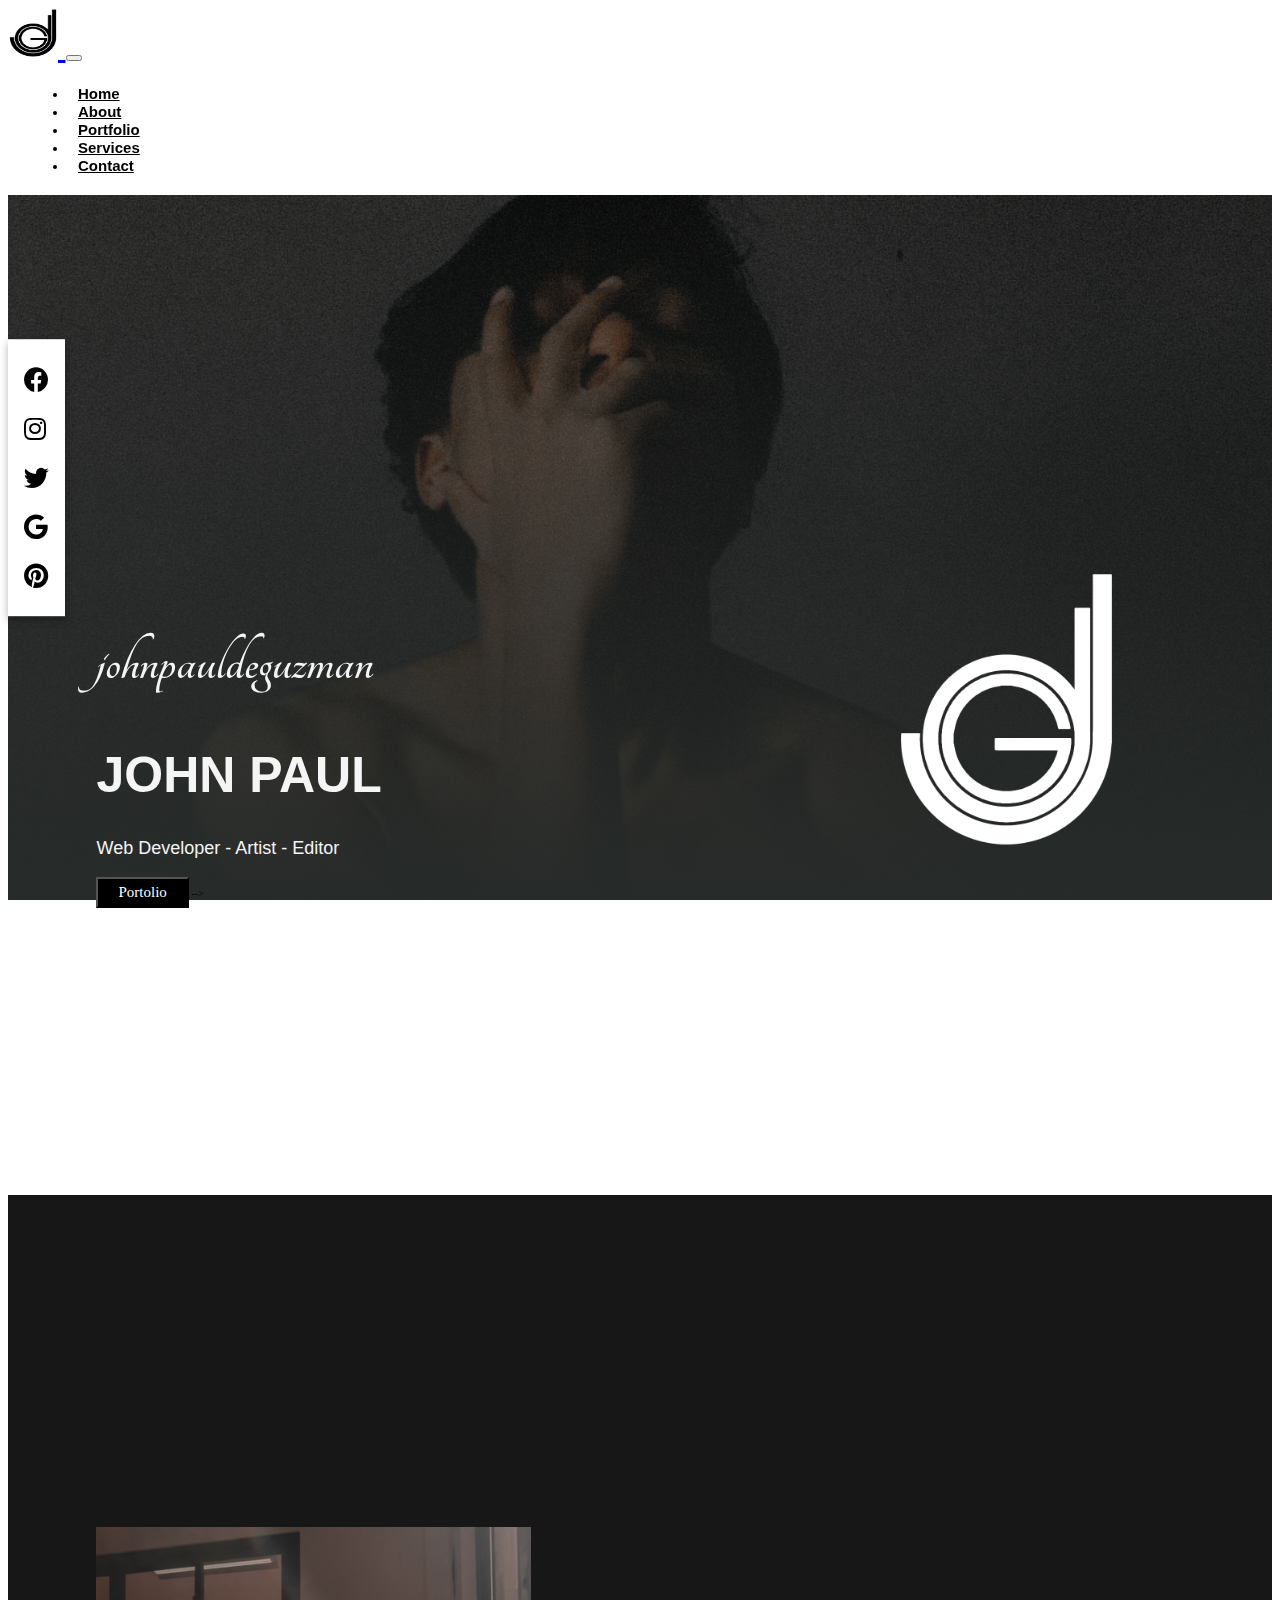
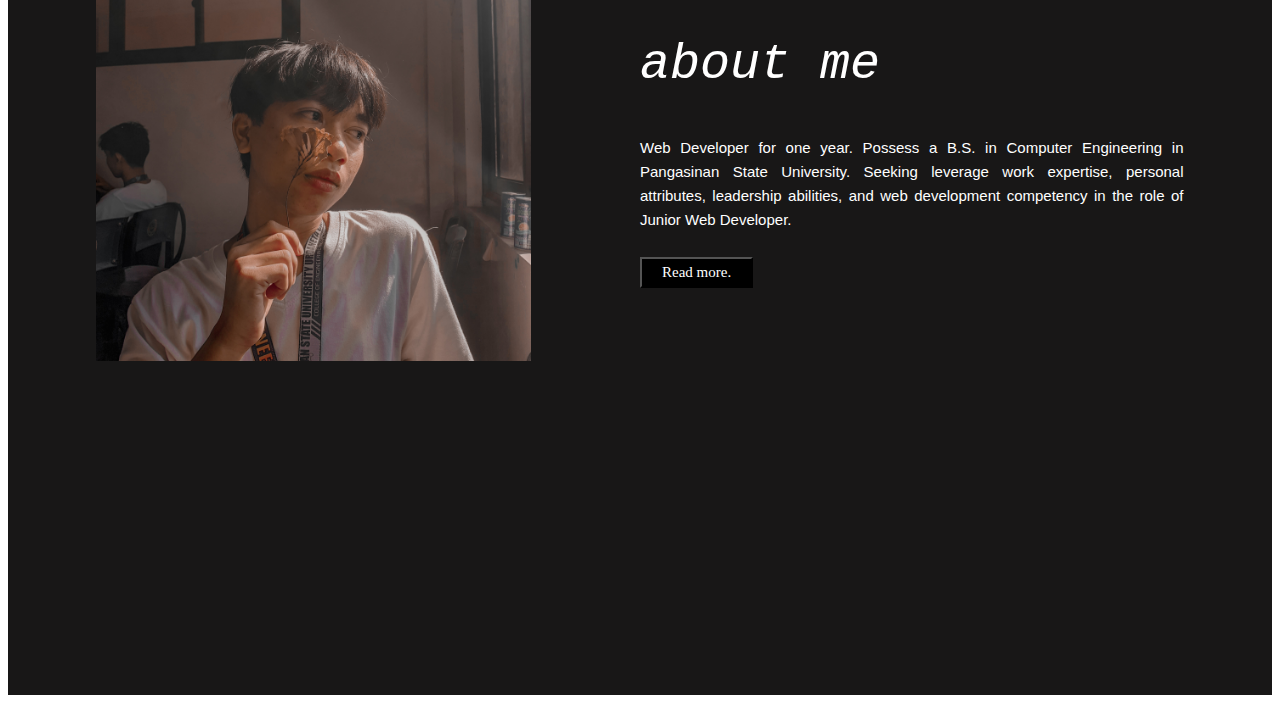
<file: index.html>
<!DOCTYPE html>
<html lang="en">
<head>
    <meta charset="UTF-8">
    <meta name="viewport" content="width=device-width, initial-scale=1.0">
    <title>JP | Website</title>

    <!-- font awesome cdn link  -->
    <link rel="stylesheet" href="https://cdnjs.cloudflare.com/ajax/libs/font-awesome/5.15.2/css/all.min.css">
    <!-- Bootstrap CSS -->
    <link href="https://cdn.jsdelivr.net/npm/bootstrap@5.1.3/dist/css/bootstrap.min.css" rel="stylesheet" integrity="sha384-1BmE4kWBq78iYhFldvKuhfTAU6auU8tT94WrHftjDbrCEXSU1oBoqyl2QvZ6jIW3" crossorigin="anonymous">
    <link href="https://fonts.googleapis.com/css2?family=Comforter+Brush&family=Tangerine:wght@700&display=swap" rel="stylesheet">
    <!-- custom css file link  -->
    <link rel="stylesheet" href="css/style.css">

</head>
 <body>
    <!-- NAVBAR -->
    <nav class="navbar navbar-expand-lg navbar-light transparent" id="navbar">
      <div class="container">
        <a class="navbar-brand" href="#">
          <img src="images/blacklogo.png" alt="" width="50" height="50">
        </a>
        <button class="navbar-toggler" type="button" data-bs-toggle="collapse" data-bs-target="#navbarSupportedContent" aria-controls="navbarSupportedContent" aria-expanded="false" aria-label="Toggle navigation">
          <span class="navbar-toggler-icon"></span>
        </button>
        <div class="collapse navbar-collapse" id="navbarSupportedContent">
          <ul class="navbar-nav ms-auto">
            <li class="nav-item">
              <a class="nav-link" href="index.html">Home</a>
            </li>
            <li class="nav-item">
              <a class="nav-link" href="about.html">About</a>
            </li>
            <li class="nav-item">
              <a class="nav-link" href="portfolio.html">Portfolio</a>
            </li>
            <li class="nav-item">
              <a class="nav-link" href="service.html">Services</a>
            </li>
            <li class="nav-item">
              <a class="nav-link" href="contact.html">Contact</a>
            </li>
        </div>
      </div>
    </nav>


<!-- home section starts   -->
<section class="home">
    <div class="content">
        <h2>johnpauldeguzman</h2>
        <h1>JOHN PAUL</h1>
        <p>Web Developer - Artist - Editor</p>
        <a href="portfolio.html"><button class="btn"><span></span>Portolio</button></a> -->
    </div>
    <div class="image">
        <img src="images/whitelogo.png" alt="">
    </div>
</section>
<!-- home section ends -->


<div class="footer">
  <div class="share-btn-container">
    <a href="https://www.facebook.com/jpdg.1485/" target="_blank">
      <i class="fab fa-facebook"></i>
    </a>

    <a href="https://www.instagram.com/hrjuny_" target="_blank">
      <i class="fab fa-instagram"></i>
    </a>

    <a href="https://www.twitter.com/fxjdx2" target="_blank">
      <i class="fab fa-twitter"></i>
    </a>

    <a href="https://myaccount.google.com/?utm_source=OGB&tab=mk&utm_medium=app" target="_blank">
      <i class="fab fa-google"></i>
    </a>

    <a href="https://www.pinterest.com/hrjunyy_" target="_blank">
      <i class="fab fa-pinterest"></i>
    </a>

  </div>
</div>




<section class="about">

  <div class="image">
      <img src="images/img3.jpeg" alt="">
  </div>

  <div class="content">
      <h1>about me</h1>
      <p>Web Developer for one year. Possess a B.S. in Computer Engineering
        in Pangasinan State University. Seeking leverage work expertise, personal attributes, leadership abilities,
        and web development competency in the role of Junior Web Developer.
      </p>
      <!--<p>Visual Arts Graphic Design Artist - Art Direction - Photo and Video Editor - CAD Skills</p>-->
      <a href="about.html"><button class="btn"><span></span>Read more.</button></a>


  </div>
</section>






<!-- Option 1: Bootstrap Bundle with Popper -->
<script src="https://cdn.jsdelivr.net/npm/bootstrap@5.1.3/dist/js/bootstrap.bundle.min.js" 
integrity="sha384-ka7Sk0Gln4gmtz2MlQnikT1wXgYsOg+OMhuP+IlRH9sENBO0LRn5q+8nbTov4+1p" crossorigin="anonymous"></script>
<!-- NAVBAR COLOR -->
<script>
    window.onscroll = function() {scrollFunction()};

    function scrollFunction(){
        if(document.body.scrollTop > 20|| document.documentElement.scrollTop > 20){
            document.getElementById("navbar").style.backgroundColor = "white";
        }else{
            document.getElementById("navbar").style.backgroundColor = "transparent";
        }
    }
</script>


<!-- jquery cdn link  -->
<script src="https://cdnjs.cloudflare.com/ajax/libs/jquery/3.6.0/jquery.min.js"></script>

<!-- custom js file link  -->
<script src="js/script.js"></script>


</body>
</html>
</file>
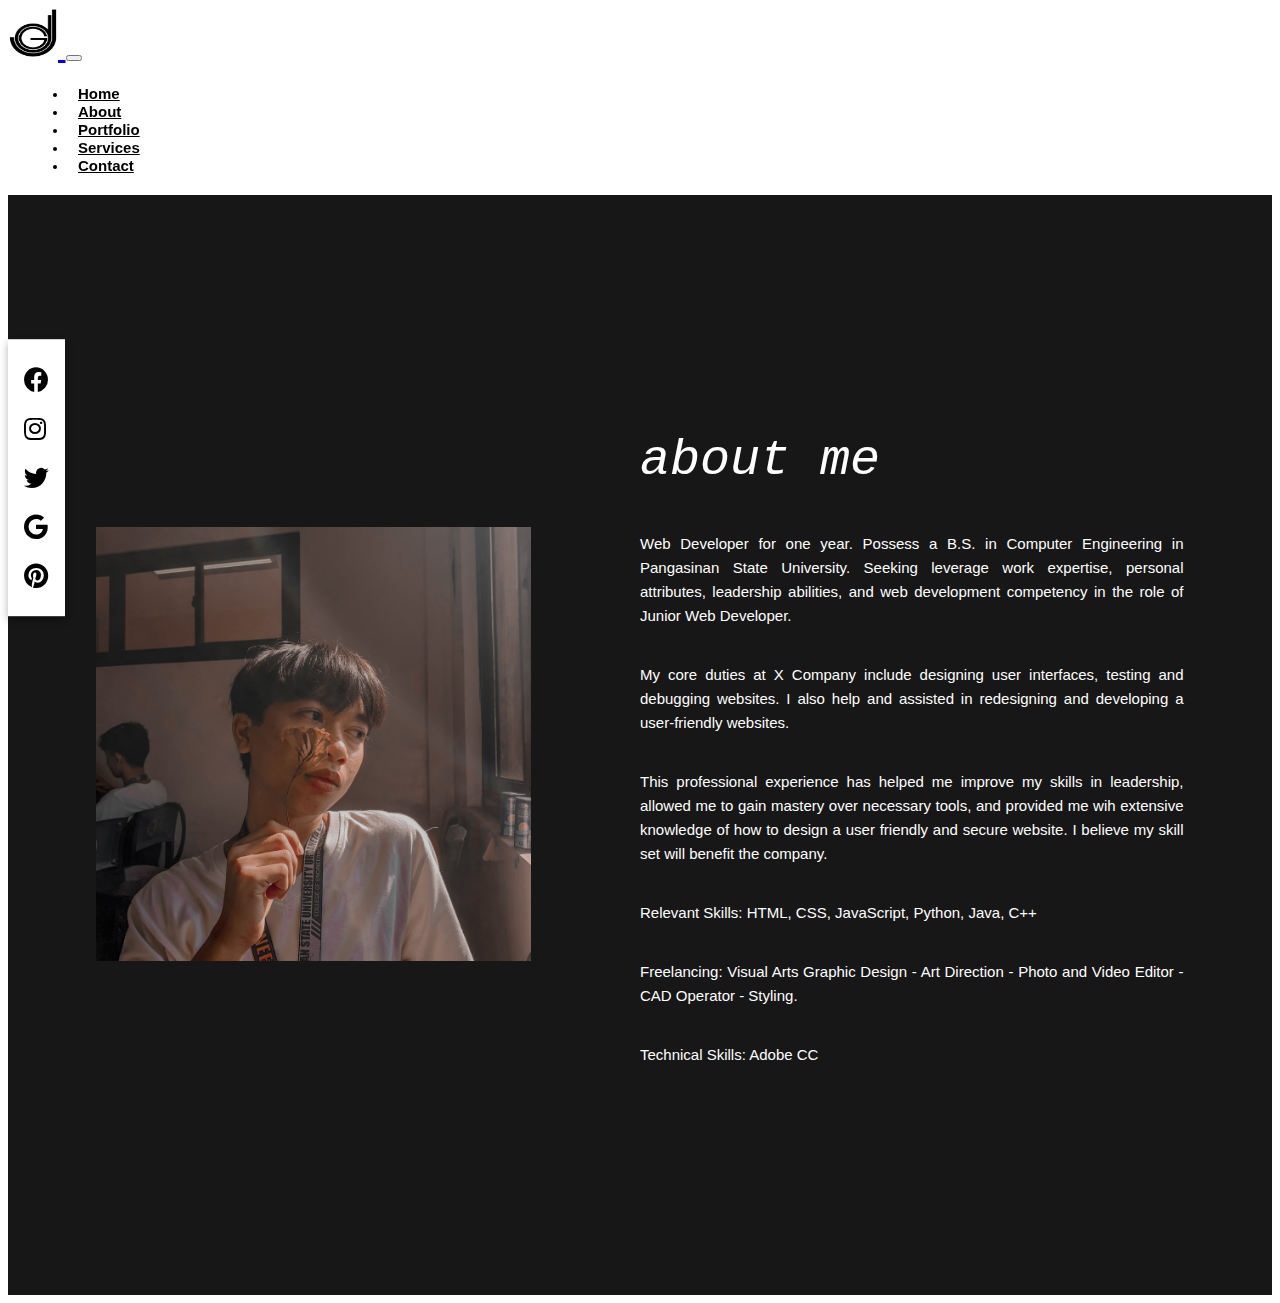
<file: about.html>
<!DOCTYPE html>
<html lang="en">
<head>
    <meta charset="UTF-8">
    <meta name="viewport" content="width=device-width, initial-scale=1.0">
    <title>JP | Website</title>
    <link rel="stylesheet" href="https://cdnjs.cloudflare.com/ajax/libs/font-awesome/5.15.2/css/all.min.css">
    <link href="https://cdn.jsdelivr.net/npm/bootstrap@5.1.3/dist/css/bootstrap.min.css" rel="stylesheet" integrity="sha384-1BmE4kWBq78iYhFldvKuhfTAU6auU8tT94WrHftjDbrCEXSU1oBoqyl2QvZ6jIW3" crossorigin="anonymous">
    <link href="https://fonts.googleapis.com/css2?family=Comforter+Brush&family=Tangerine:wght@700&display=swap" rel="stylesheet">
    <link rel="stylesheet" href="css/style.css">

</head>
<body>
      <!-- NAVBAR -->
      <nav class="navbar navbar-expand-lg navbar-light bg-light" id="navbar">
        <div class="container">
          <a class="navbar-brand" href="#">
            <img src="images/blacklogo.png" alt="" width="50" height="50">
          </a>
          <button class="navbar-toggler" type="button" data-bs-toggle="collapse" data-bs-target="#navbarSupportedContent" aria-controls="navbarSupportedContent" aria-expanded="false" aria-label="Toggle navigation">
            <span class="navbar-toggler-icon"></span>
          </button>
          <div class="collapse navbar-collapse" id="navbarSupportedContent">
            <ul class="navbar-nav ms-auto">
              <li class="nav-item">
                <a class="nav-link" href="index.html">Home</a>
              </li>
              <li class="nav-item">
                <a class="nav-link" href="about.html">About</a>
              </li>
              <li class="nav-item">
                <a class="nav-link" href="portfolio.html">Portfolio</a>
              </li>
              <li class="nav-item">
                <a class="nav-link" href="service.html">Services</a>
              </li>
              <li class="nav-item">
                <a class="nav-link" href="contact.html">Contact</a>
              </li>
          </div>
        </div>
      </nav>


<!-- about section start  -->

<section class="about">

    <div class="image">
        <img src="images/img3.jpeg" alt="">
    </div>

    <div class="content">
        <h1>about me</h1>
        <p>Web Developer for one year. Possess a B.S. in Computer Engineering
          in Pangasinan State University. Seeking leverage work expertise, personal attributes, leadership abilities,
          and web development competency in the role of Junior Web Developer.</p>

          <p>My core duties at X Company include designing user interfaces, testing and debugging websites.
          I also help and assisted in redesigning and developing a user-friendly websites.</p>

          <p>This professional experience has helped me improve my skills in leadership,
          allowed me to gain mastery over necessary tools, and provided me wih extensive knowledge of how to
          design a user friendly and secure website. I believe  my skill set will benefit the company.
        </p>
        <p>Relevant Skills: HTML, CSS, JavaScript, Python, Java, C++</p>

        <p>Freelancing: Visual Arts Graphic Design - Art Direction - Photo and Video Editor - CAD Operator - Styling.</p>
        <p>Technical Skills: Adobe CC</p>

    </div>
</section>



<div class="footer">
  <div class="share-btn-container">
    <a href="https://www.facebook.com/jpdg.1485/" target="_blank">
      <i class="fab fa-facebook"></i>
    </a>

    <a href="https://www.instagram.com/hrjuny_" target="_blank">
      <i class="fab fa-instagram"></i>
    </a>

    <a href="https://www.twitter.com/fxjdx2" target="_blank">
      <i class="fab fa-twitter"></i>
    </a>

    <a href="https://myaccount.google.com/?utm_source=OGB&tab=mk&utm_medium=app" target="_blank">
      <i class="fab fa-google"></i>
    </a>

    <a href="https://www.pinterest.com/hrjunyy_" target="_blank">
      <i class="fab fa-pinterest"></i>
    </a>

  </div>
</div>

<!-- NAVBAR COLOR -->
<script>
  window.onscroll = function() {scrollFunction()};

  function scrollFunction(){
      if(document.body.scrollTop > 20|| document.documentElement.scrollTop > 20){
          document.getElementById("navbar").style.backgroundColor = "white";
      }else{
          document.getElementById("navbar").style.backgroundColor = "transparent";
      }
  }
</script>

<!-- jquery cdn link  -->
<script src="https://cdnjs.cloudflare.com/ajax/libs/jquery/3.6.0/jquery.min.js"></script>

<!-- custom js file link  -->
<script src="js/script.js"></script>
<!-- Option 1: Bootstrap Bundle with Popper -->
<script src="https://cdn.jsdelivr.net/npm/bootstrap@5.1.3/dist/js/bootstrap.bundle.min.js" integrity="sha384-ka7Sk0Gln4gmtz2MlQnikT1wXgYsOg+OMhuP+IlRH9sENBO0LRn5q+8nbTov4+1p" crossorigin="anonymous"></script>

</body>
</html>
</file>
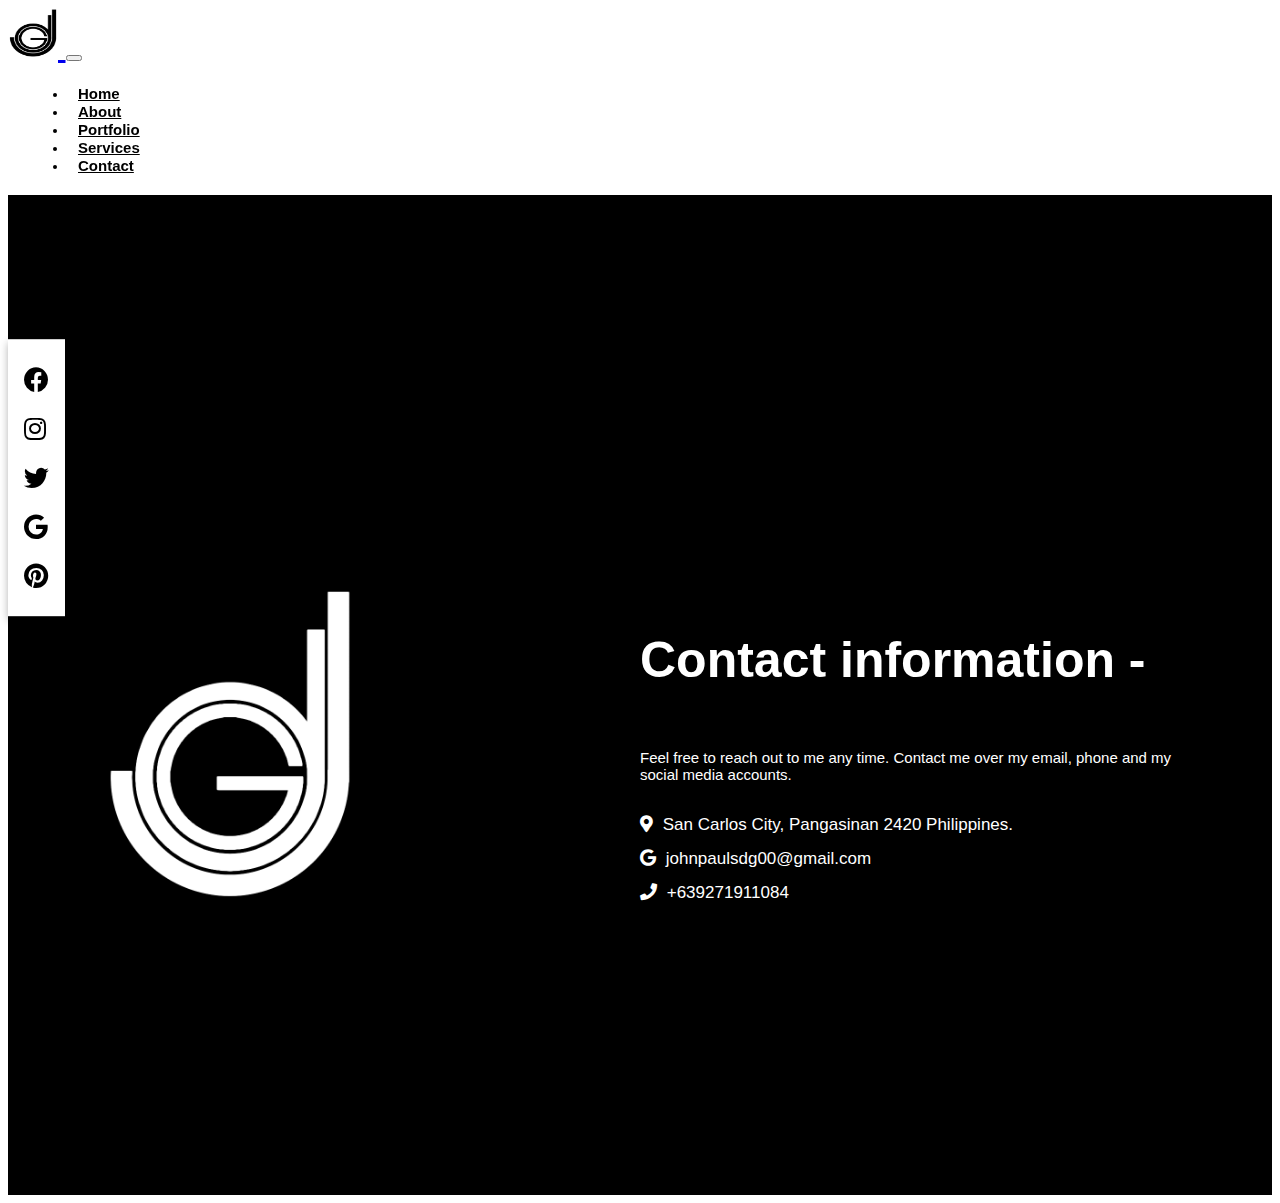
<file: contact.html>
<!DOCTYPE html>
<html lang="en">
<head>
    <meta charset="UTF-8">
    <meta name="viewport" content="width=device-width, initial-scale=1.0">
    <title>JP | Website</title>
    <link rel="stylesheet" href="https://cdnjs.cloudflare.com/ajax/libs/font-awesome/5.15.2/css/all.min.css">
    <link href="https://cdn.jsdelivr.net/npm/bootstrap@5.1.3/dist/css/bootstrap.min.css" rel="stylesheet" integrity="sha384-1BmE4kWBq78iYhFldvKuhfTAU6auU8tT94WrHftjDbrCEXSU1oBoqyl2QvZ6jIW3" crossorigin="anonymous">
    <link href="https://fonts.googleapis.com/css2?family=Comforter+Brush&family=Tangerine:wght@700&display=swap" rel="stylesheet">
    <link rel="stylesheet" href="css/style.css">

</head>
<body>
      <!-- NAVBAR -->
      <nav class="navbar navbar-expand-lg navbar-light bg-light" id="navbar">
        <div class="container">
          <a class="navbar-brand" href="#">
            <img src="images/blacklogo.png" alt="" width="50" height="50">
          </a>
          <button class="navbar-toggler" type="button" data-bs-toggle="collapse" data-bs-target="#navbarSupportedContent" aria-controls="navbarSupportedContent" aria-expanded="false" aria-label="Toggle navigation">
            <span class="navbar-toggler-icon"></span>
          </button>
          <div class="collapse navbar-collapse" id="navbarSupportedContent">
            <ul class="navbar-nav ms-auto">
              <li class="nav-item">
                <a class="nav-link" href="index.html">Home</a>
              </li>
              <li class="nav-item">
                <a class="nav-link" href="about.html">About</a>
              </li>
              <li class="nav-item">
                <a class="nav-link" href="portfolio.html">Portfolio</a>
              </li>
              <li class="nav-item">
                <a class="nav-link" href="service.html">Services</a>
              </li>
              <li class="nav-item">
                <a class="nav-link" href="contact.html">Contact</a>
              </li>
          </div>
        </div>
      </nav>

<!-- contact section starts  -->

<section class="contact">

    <div class="picture">
        <img src="images/whitelogo.png">
    </div>

    <!-- <form action="">

        <input type="text" class="box" placeholder="name">
        <input type="email" class="box" placeholder="your email">
        <input type="password" class="box" placeholder="your password">
        <textarea name="" id="" cols="30" rows="10" class="box message" placeholder="message"></textarea>
    
        <input type="submit" class="btn" value="send message">
    
    </form> -->
    
    <div class="content">
    
        <h3>Contact information -</h3>
        <p>Feel free to reach out to me any time. Contact me over my email, phone and my social media accounts.</p>
        <div class="icons">
            <i class="fas fa-map-marker-alt"></i> San Carlos City, Pangasinan 2420 Philippines.
        </div>

        <div class="icons">
          <i class="fab fa-google"></i> johnpaulsdg00@gmail.com
      </div>

        <div class="icons">
            <i class="fas fa-phone"></i> +639271911084
        </div>
    </div>
</section>



<div class="footer">
  <div class="share-btn-container">
    <a href="https://www.facebook.com/jpdg.1485/" target="_blank">
      <i class="fab fa-facebook"></i>
    </a>

    <a href="https://www.instagram.com/hrjuny_" target="_blank">
      <i class="fab fa-instagram"></i>
    </a>

    <a href="https://www.twitter.com/fxjdx2" target="_blank">
      <i class="fab fa-twitter"></i>
    </a>

    <a href="https://myaccount.google.com/?utm_source=OGB&tab=mk&utm_medium=app" target="_blank">
      <i class="fab fa-google"></i>
    </a>

    <a href="https://www.pinterest.com/hrjunyy_" target="_blank">
      <i class="fab fa-pinterest"></i>
    </a>

  </div>
</div>



<!-- NAVBAR COLOR -->
<script>
  window.onscroll = function() {scrollFunction()};

  function scrollFunction(){
      if(document.body.scrollTop > 20|| document.documentElement.scrollTop > 20){
          document.getElementById("navbar").style.backgroundColor = "white";
      }else{
          document.getElementById("navbar").style.backgroundColor = "transparent";
      }
  }
</script>





<!-- jquery cdn link  -->
<script src="https://cdnjs.cloudflare.com/ajax/libs/jquery/3.6.0/jquery.min.js"></script>

<!-- custom js file link  -->
<script src="js/script.js"></script>
<!-- Option 1: Bootstrap Bundle with Popper -->
<script src="https://cdn.jsdelivr.net/npm/bootstrap@5.1.3/dist/js/bootstrap.bundle.min.js" integrity="sha384-ka7Sk0Gln4gmtz2MlQnikT1wXgYsOg+OMhuP+IlRH9sENBO0LRn5q+8nbTov4+1p" crossorigin="anonymous"></script>

</body>
</html>
</file>
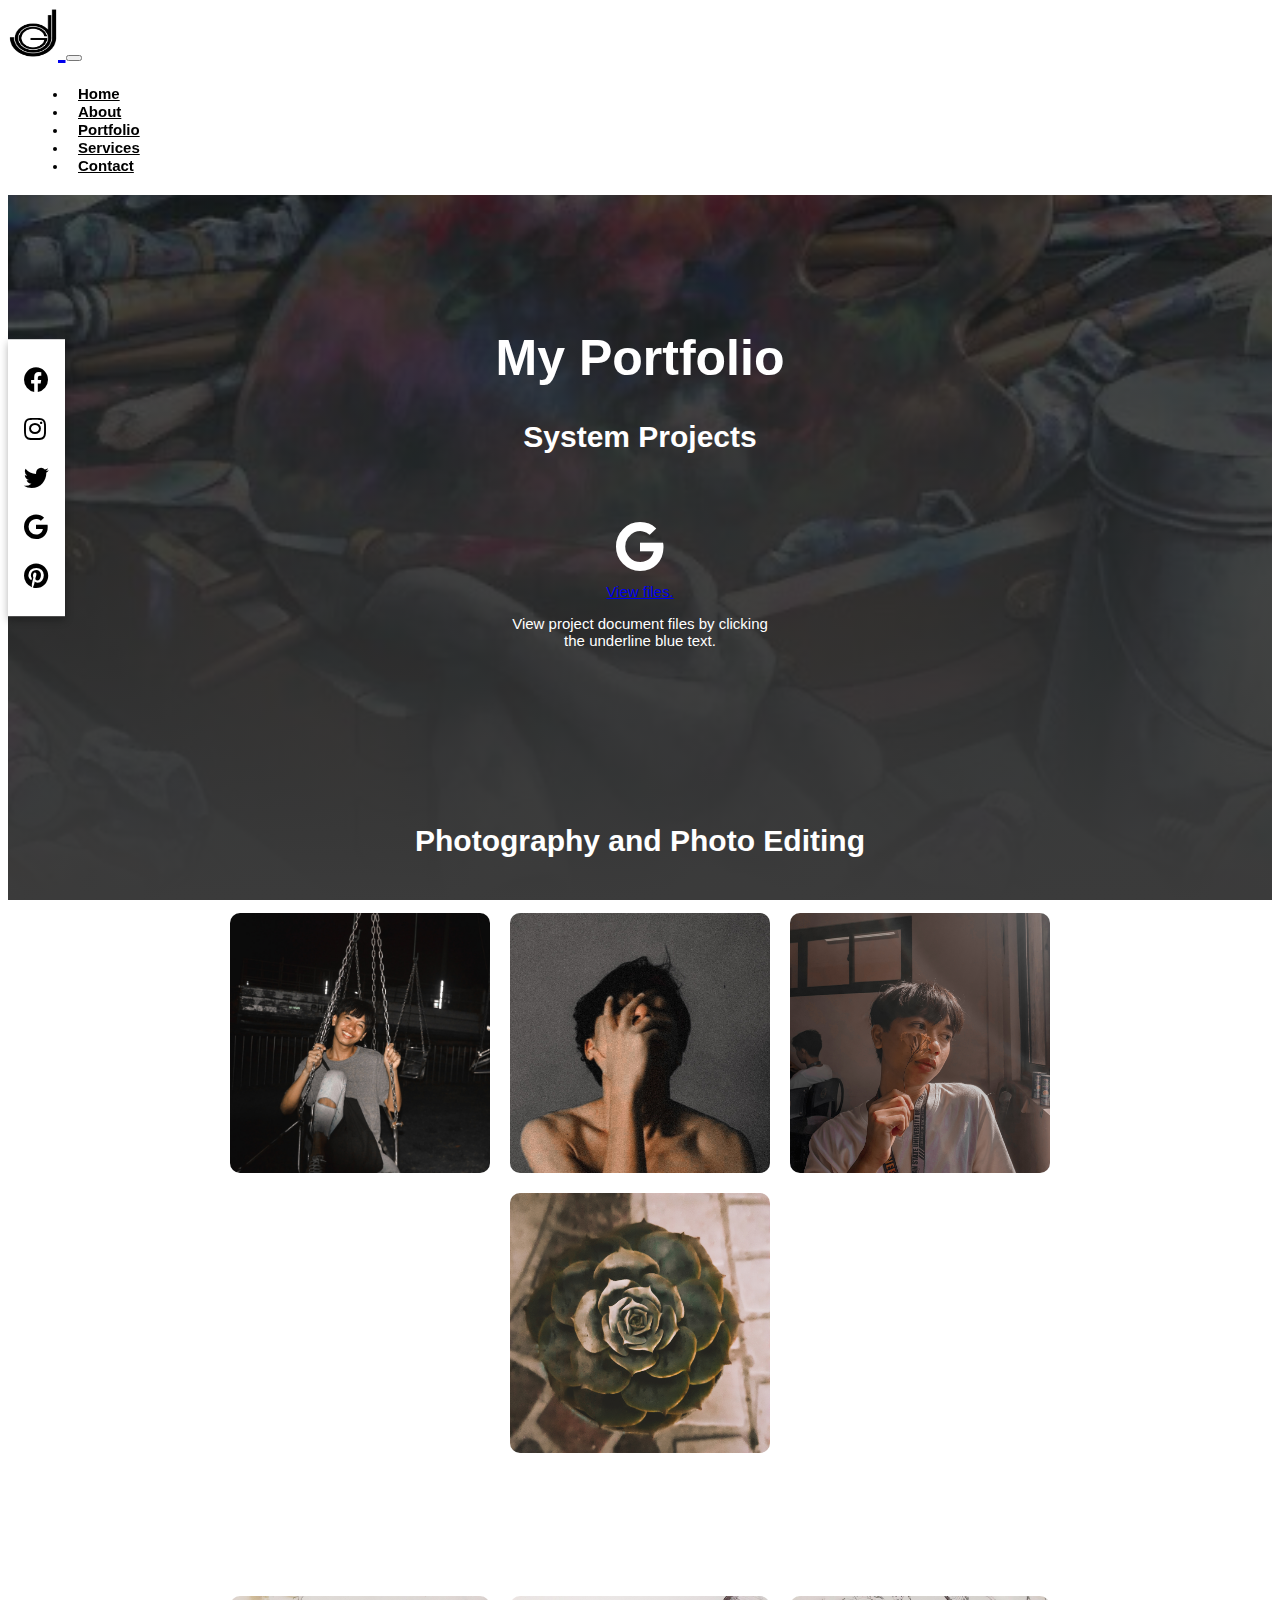
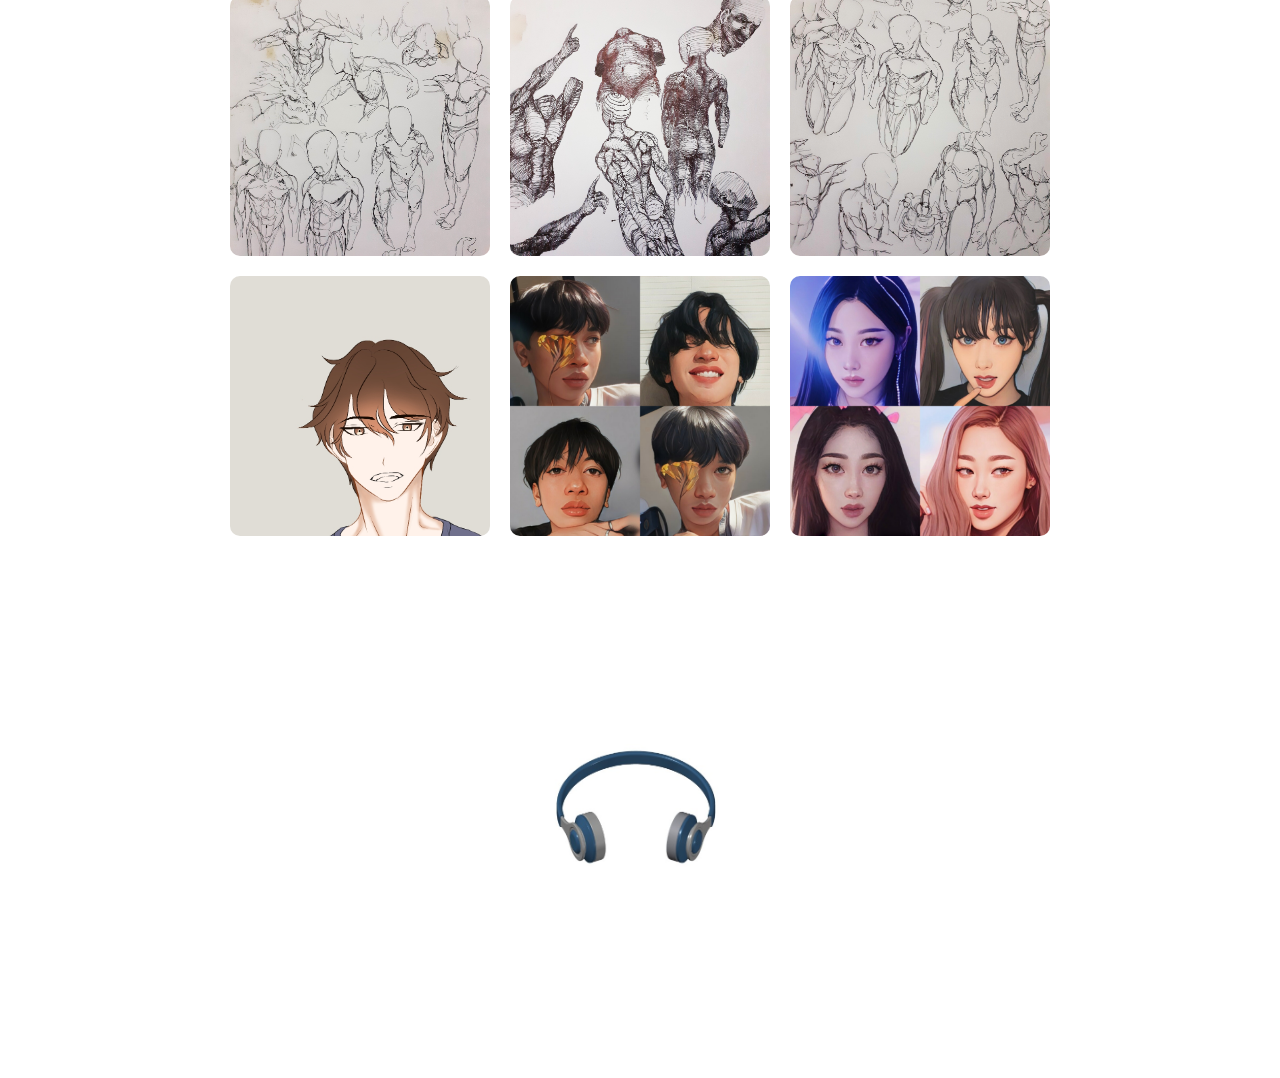
<file: portfolio.html>
<!DOCTYPE html>
<html lang="en">
<head>
    <meta charset="UTF-8">
    <meta name="viewport" content="width=device-width, initial-scale=1.0">
    <title>JP | Website</title>
    <link rel="stylesheet" href="https://cdnjs.cloudflare.com/ajax/libs/font-awesome/5.15.2/css/all.min.css">
    <link href="https://cdn.jsdelivr.net/npm/bootstrap@5.1.3/dist/css/bootstrap.min.css" rel="stylesheet" integrity="sha384-1BmE4kWBq78iYhFldvKuhfTAU6auU8tT94WrHftjDbrCEXSU1oBoqyl2QvZ6jIW3" crossorigin="anonymous">
    <link href="https://fonts.googleapis.com/css2?family=Comforter+Brush&family=Tangerine:wght@700&display=swap" rel="stylesheet">
    <link rel="stylesheet" href="css/style.css">

</head>
 <body>
    <!-- NAVBAR -->
    <nav class="navbar navbar-expand-lg navbar-light bg-light" id="navbar">
      <div class="container">
        <a class="navbar-brand" href="#">
          <img src="images/blacklogo.png" alt="" width="50" height="50">
        </a>
        <button class="navbar-toggler" type="button" data-bs-toggle="collapse" data-bs-target="#navbarSupportedContent" aria-controls="navbarSupportedContent" aria-expanded="false" aria-label="Toggle navigation">
          <span class="navbar-toggler-icon"></span>
        </button>
        <div class="collapse navbar-collapse" id="navbarSupportedContent">
          <ul class="navbar-nav ms-auto">
            <li class="nav-item">
              <a class="nav-link" href="index.html">Home</a>
            </li>
            <li class="nav-item">
              <a class="nav-link" href="about.html">About</a>
            </li>
            <li class="nav-item">
                <a class="nav-link" href="portfolio.html">Portfolio</a>
              </li>
            <li class="nav-item">
              <a class="nav-link" href="service.html">Services</a>
            </li>
            <li class="nav-item">
              <a class="nav-link" href="contact.html">Contact</a>
            </li>
        </div>
      </div>
    </nav>


    <section class="portfolio" id="portfolio">
        <h1 class heading="heading">My Portfolio</h1>

        <h2>System Projects</h2>
        <div class="box-container">
            <div class="box">
              <a href="https://drive.google.com/drive/folders/1hUeD8t1G48gt1NrdkYQNE9A4WYc2yCaS" target="_blank">
                <i class="fab fa-google"></i> <br>View files.
              </a>
              <p>View project document files by clicking the underline blue text.</p>
            </div>
        </div>




        
        <h2>Photography and Photo Editing</h2>
        <div class="box-container">
            <div class="box">
                <img src="images/Portfolio/img1.jpg" alt="">
            </div>
            <div class="box">
                <img src="images/Portfolio/img2.jpg" alt="">
            </div>
            <div class="box">
                <img src="images/Portfolio/img3.jpeg" alt="">
            </div>
            <div class="box">
              <img src="images/Portfolio/i10.jpeg" alt="">
            </div>
        </div>

        <h2>Drawings and Illustrations</h2>
        <div class="box-container">
            <div class="box">
                <img src="images/Portfolio/d1.jpeg" alt="">
            </div>
            <div class="box">
                <img src="images/Portfolio/d2.jpeg" alt="">
            </div>
            <div class="box">
                <img src="images/Portfolio/d3.jpeg" alt="">
            </div>
            <div class="box">
                <img src="images/Portfolio/j3.jpg" alt="">
            </div>
            <div class="box">
              <img src="images/Portfolio/l1.jpg" alt="">
            </div>
            <div class="box">
              <img src="images/Portfolio/l2.jpg" alt="">
            </div>
        </div>

        <h2>CAD Project</h2>
        <div class="box-container">
            <div class="box">
                <img src="images/Portfolio/headphone.jpg" alt="">
            </div>
        </div>


    </section>



    
<div class="footer">
  <div class="share-btn-container">
    <a href="https://www.facebook.com/jpdg.1485/" target="_blank">
      <i class="fab fa-facebook"></i>
    </a>

    <a href="https://www.instagram.com/hrjuny_" target="_blank">
      <i class="fab fa-instagram"></i>
    </a>

    <a href="https://www.twitter.com/fxjdx2" target="_blank">
      <i class="fab fa-twitter"></i>
    </a>

    <a href="https://myaccount.google.com/?utm_source=OGB&tab=mk&utm_medium=app" target="_blank">
      <i class="fab fa-google"></i>
    </a>

    <a href="https://www.pinterest.com/hrjunyy_" target="_blank">
      <i class="fab fa-pinterest"></i>
    </a>

  </div>
</div>







<!-- Option 1: Bootstrap Bundle with Popper -->
<script src="https://cdn.jsdelivr.net/npm/bootstrap@5.1.3/dist/js/bootstrap.bundle.min.js" 
integrity="sha384-ka7Sk0Gln4gmtz2MlQnikT1wXgYsOg+OMhuP+IlRH9sENBO0LRn5q+8nbTov4+1p" crossorigin="anonymous"></script>
<!-- NAVBAR COLOR -->
<script>
    window.onscroll = function() {scrollFunction()};

    function scrollFunction(){
        if(document.body.scrollTop > 20|| document.documentElement.scrollTop > 20){
            document.getElementById("navbar").style.backgroundColor = "white";
        }else{
            document.getElementById("navbar").style.backgroundColor = "transparent";
        }
    }
</script>


<!-- jquery cdn link  -->
<script src="https://cdnjs.cloudflare.com/ajax/libs/jquery/3.6.0/jquery.min.js"></script>

<!-- custom js file link  -->
<script src="js/script.js"></script>


</body>
</html>
</file>
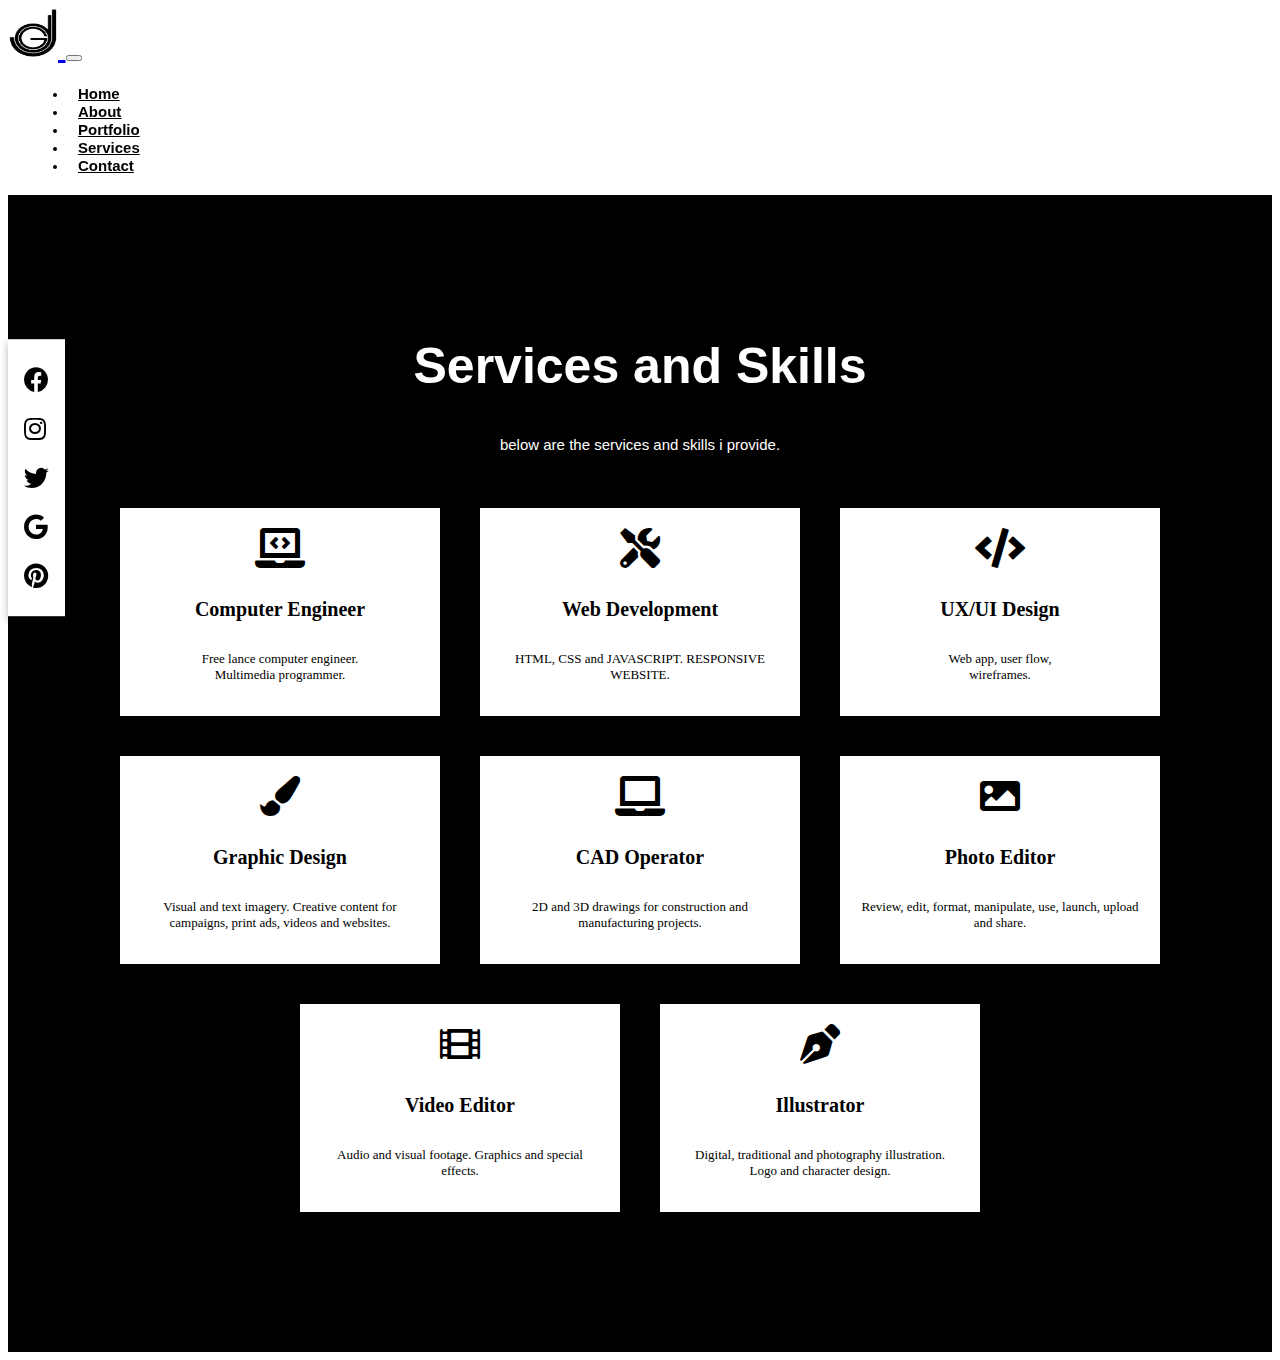
<file: service.html>
<!DOCTYPE html>
<html lang="en">
<head>
    <meta charset="UTF-8">
    <meta name="viewport" content="width=device-width, initial-scale=1.0">
    <title>JP | Website</title>
    <link rel="stylesheet" href="https://cdnjs.cloudflare.com/ajax/libs/font-awesome/5.15.2/css/all.min.css">
    <link href="https://cdn.jsdelivr.net/npm/bootstrap@5.1.3/dist/css/bootstrap.min.css" rel="stylesheet" integrity="sha384-1BmE4kWBq78iYhFldvKuhfTAU6auU8tT94WrHftjDbrCEXSU1oBoqyl2QvZ6jIW3" crossorigin="anonymous">
    <link href="https://fonts.googleapis.com/css2?family=Comforter+Brush&family=Tangerine:wght@700&display=swap" rel="stylesheet">
    <link rel="stylesheet" href="css/style.css">

</head>
<body>
      <!-- NAVBAR -->
      <nav class="navbar navbar-expand-lg navbar-light bg-light" id="navbar">
        <div class="container">
          <a class="navbar-brand" href="#">
            <img src="images/blacklogo.png" alt="" width="50" height="50">
          </a>
          <button class="navbar-toggler" type="button" data-bs-toggle="collapse" data-bs-target="#navbarSupportedContent" aria-controls="navbarSupportedContent" aria-expanded="false" aria-label="Toggle navigation">
            <span class="navbar-toggler-icon"></span>
          </button>
          <div class="collapse navbar-collapse" id="navbarSupportedContent">
            <ul class="navbar-nav ms-auto">
              <li class="nav-item">
                <a class="nav-link" href="index.html">Home</a>
              </li>
              <li class="nav-item">
                <a class="nav-link" href="about.html">About</a>
              </li>
              <li class="nav-item">
                <a class="nav-link" href="portfolio.html">Portfolio</a>
              </li>
              <li class="nav-item">
                <a class="nav-link" href="service.html">Services</a>
              </li>
              <li class="nav-item">
                <a class="nav-link" href="contact.html">Contact</a>
              </li>
          </div>
        </div>
      </nav>
    

<!-- SERVICES -->

<section class="service">
    <div class="container">

      <div class="description">
        <h2 class="heading-secondary">Services and Skills</h2>
        <p>below are the services and skills i provide.</p>
    </div>

    <div class="box-container">

        <div class="box">
            <i class="fas fa-solid fa-laptop-code"></i>
            <h3>Computer Engineer</h3>
            <p>Free lance computer engineer. <br>Multimedia programmer.</p>

        </div>

        <div class="box">
            <i class="fas fa-tools"></i>
            <h3>Web Development</h3>
            <p>HTML, CSS and JAVASCRIPT. RESPONSIVE WEBSITE.</p>
        </div>

        <div class="box">
            <i class="fas fa-code"></i>
            <h3>UX/UI Design</h3>
            <p>Web app, user flow, <br>wireframes. </p>
        </div>

        <div class="box">
            <i class="fas fa-paint-brush"></i>
            <h3>Graphic Design</h3>
            <p>Visual and text imagery. Creative content for campaigns, print ads, videos and websites.</p>
        </div>

        <div class="box">
            <i class="fas fa-solid fa-laptop"></i>
            <h3>CAD Operator</h3>
            <p>2D and 3D drawings for construction and manufacturing projects.</p>
        </div>

        <div class="box">
            <i class="fas fa-solid fa-image"></i>
            <h3>Photo Editor</h3>
            <p>Review, edit, format, manipulate, use, launch, upload and share.</p>
        </div>

        <div class="box">
            <i class="fas fa-solid fa-film"></i>
            <h3>Video Editor</h3>
            <p>Audio and visual footage. Graphics and special effects.</p>
        </div>

        <div class="box">
          <i class="fas fa-regular fa-pen-nib"></i>
          <h3>Illustrator</h3>
          <p>Digital, traditional and photography illustration. Logo and character design.</p>
      </div>
    </div>

</section>
 <!-- service section ends -->


 <div class="footer">
  <div class="share-btn-container">
    <a href="https://www.facebook.com/jpdg.1485/" target="_blank">
      <i class="fab fa-facebook"></i>
    </a>

    <a href="https://www.instagram.com/hrjuny_" target="_blank">
      <i class="fab fa-instagram"></i>
    </a>

    <a href="https://www.twitter.com/fxjdx2" target="_blank">
      <i class="fab fa-twitter"></i>
    </a>

    <a href="https://myaccount.google.com/?utm_source=OGB&tab=mk&utm_medium=app" target="_blank">
      <i class="fab fa-google"></i>
    </a>

    <a href="https://www.pinterest.com/hrjunyy_" target="_blank">
      <i class="fab fa-pinterest"></i>
    </a>

  </div>
</div>


<!-- NAVBAR COLOR -->
<script>
  window.onscroll = function() {scrollFunction()};

  function scrollFunction(){
      if(document.body.scrollTop > 20|| document.documentElement.scrollTop > 20){
          document.getElementById("navbar").style.backgroundColor = "white";
      }else{
          document.getElementById("navbar").style.backgroundColor = "transparent";
      }
  }
</script>

<!-- jquery cdn link  -->
<script src="https://cdnjs.cloudflare.com/ajax/libs/jquery/3.6.0/jquery.min.js"></script>

<!-- custom js file link  -->
<script src="js/script.js"></script>
<!-- Option 1: Bootstrap Bundle with Popper -->
<script src="https://cdn.jsdelivr.net/npm/bootstrap@5.1.3/dist/js/bootstrap.bundle.min.js" integrity="sha384-ka7Sk0Gln4gmtz2MlQnikT1wXgYsOg+OMhuP+IlRH9sENBO0LRn5q+8nbTov4+1p" crossorigin="anonymous"></script>

</body>
</html>
</file>
<file: css/style.css>
.navbar-nav{
    font-size: 13px;
    margin: 20px;
}
.navbar-brand{
    font-size: 30px;
}
.navbar{
    position: sticky;
    top: 0;
    z-index: 1;
}
.navbar ul li a{
    font-family: Arial;
    font-weight: bold;
    font-size: 1.5rem;
    color: black;
}
.navbar ul li a{
    margin-inline: 1rem;
}

.navbar.nav-toggle
*{
    font-family: Arial;
    margin:0; padding:0;
    box-sizing: border-box;
    text-decoration: none;
    outline:none;
    border:none;
    transition: all .2s linear;
}

*::selection{
    background:var(black);
    color:#fff;
}

html{
    font-size: 62.5%;
    overflow-x: hidden;
}

section{
    padding:0 7%;
    padding-top: 10rem;
}


/* HOME SECTION */
.home{
    min-height: 100vh;
    display: flex;
    align-items: center;
    justify-content: space-around;
    background: linear-gradient(rgba(0,0,0,0.5),#272b2a),url(../images/Portfolio/img5.jpg) no-repeat;
    background-size: cover;
    background-position: center;
    background-attachment: fixed;
    flex-wrap: wrap;
}
.home .image{
    flex:.5 .5 10rem;
}
.home .image{
    padding-bottom: 70px;
}
.home .image img{
    width:80%;
    height:80%;
}
.home .content{
    flex:1 1 40rem;
}
.home .content h1{
    font-family: Arial;
    font-size: 5rem;
    color: whitesmoke;
}
.home .content h2{
    font-family: 'Tangerine', cursive;
    font-size: 6rem;
    color: whitesmoke;
}
.home .content p{
    font-family: arial;
    font-size: 1.8rem;
    color: whitesmoke;
/*    padding:1rem 0; */
}

.btn{
    font-family: 'Lucida Sans';
    font-size: 1.5rem;
    padding:.5rem 2rem;
    background-color: black;
    color:white;
}
.btn:hover{
    background: white;
}


#footer{
    padding: 100px 0 20px;
    background: #b3b3b3;
    
}

/* SHARE BTN */
.share-btn-container{
    background-color: #fff;
    display: flex;
    flex-direction: column;
    padding: 16px;
    box-shadow: 0 4px 8px rgba(0,0,0,0.3);
    position: fixed;
    top: 50%;
    transform: translateY(-40%);
}
.share-btn-container a i{
    font-size: 25px;
}
.share-btn-container a{
    margin: 12px 0;
    transition: 500ms;
}
.share-btn-container a:hover{
    transform: scale(1.2);
}
.share-btn-container .fa-facebook{
    color: black;
}
.share-btn-container .fa-instagram{
    color: black;
}
.share-btn-container .fa-twitter{
    color: black;
}
.share-btn-container .fa-google{
    color: black;
}
.share-btn-container .fa-pinterest{
    color: black;
}
.share-btn-container .fa-linkedin{
    color: black;
}


/* ABOUT SECTION */
.about{
    min-height: 100vh;
    display: flex;
    align-items: center;
    justify-content: space-around;
    flex-wrap: wrap;
    padding-bottom: 10rem;
}
.about{
    background: rgb(24, 23, 23);
}
.about .image{
    flex:1 1 40rem;
}

.about .image img{
    width:80%;
}

.about .content{
    flex:1 1 40rem;
}

.about .content h1{
    font-family: 'Courier New', Courier, monospace;
    font-style: italic;
    font-size: 5rem;
    font-weight: 100;
    color:white;
}

.about .content p{
    font-family: arial;
    font-size: 1.5rem;
    text-align: justify;
    color: white;
    padding:1rem 0;
    line-height: 1.6;
}



 
/* PORTFOLIO */
.portfolio{
    font-family: Arial;
    color: white;
    text-align: center;
    padding-bottom: 10rem;
}
.portfolio{
    background: linear-gradient(rgba(0,0,0,0.5),#3b3b3b),url(../images/Portfolio/bggg.jpg) no-repeat;
    background-size: cover;
    background-position: center;
    background-attachment: fixed;
    flex-wrap: wrap;
}
.portfolio h1{
    font-size: 5rem;
}
.portfolio h2{
    font-size: 3rem;
}
.portfolio p{
    font-size: 1.5rem;
}
.portfolio .box-container{
    display: flex;
    align-items: center;
    justify-content: center;
    flex-wrap: wrap;
    padding: 2rem 0;

}
.portfolio .box-container .box{
    height: 26rem;
    width: 26rem;
    border-radius: 1rem;
    margin: 1rem;
    overflow: hidden;
    cursor: pointer;
}
.portfolio .box-container .box img{
    height: 100%;
    width: 100%;
    object-fit: cover;

}
.portfolio .box-container .box:hover img{
    transform: scale(1.2);
}
.box-container a{
    font-size: 1.5rem;
    font-family: Arial;
}

.box-container a i{
    font-size: 25px;
}
.box-container a i{
    margin: 12px 0;
    transition: 500ms;
}
.box-container a i a:hover{
    transform: scale(1.2);
}
.box-container .fa-google{
    color: white;
    font-size: 50px;
}



/* SERVICE SECTION */
.description{
    font-size: 2rem;
    font-family: Arial, Helvetica, sans-serif;
    color: white;
    text-align: center;
}
.description h2{
    font-size: 5rem;
}
.description p{
    font-size: 1.5rem;
}
.service{
    min-height: 100vh;
    background: black;
}
.service{
    background-color: black;
    padding-bottom: 10rem;
}

.service .box-container{
    display: flex;
    align-items: center;
    justify-content: center;
    flex-wrap: wrap;
    padding:2rem 0;
}

.service .box-container .box{
    background:#fff;
    margin:2rem;
    padding:1rem;
    width:30rem;
    text-align: center;
    box-shadow: 0 0 .3rem rgba(0,0,0,.3);
    cursor: pointer;
    transition: all 0.5s ease;
}
.service .box-container .box:hover{
    background: rgb(158, 156, 156);
}

.service .box-container .box{
    transition: all 0.5s ease;
}
.service .box-container .box:hover{
    transform: scale(1.05);
}


.service .box-container .box i{
    font-size: 4rem;
    padding:1rem;
    color:black;
}

.service .box-container .box h3{
    font-size: 2rem;
    color:black;
}

.service .box-container .box p{
    font-size: 1.3rem;
    color:black;
    padding:1rem;
}




/* CONTACT SECTION */ 
.contact{
    min-height: 100vh;
    display: flex;
    align-items: center;
    justify-content: space-around;
    flex-wrap: wrap;
}
.contact{
    background: black;
}
.contact .content{
    flex:1 1 40rem;
    padding:3rem 1rem;
}
.contact .content h3{
    font-family: Arial;
    font-size: 5rem;
    color:white;
}

.contact .content p{
    font-family: Arial;
    font-size: 1.5rem;
    color:white;
    padding:1rem 0;
}

.contact .content .icons{
    font-size: 1.7rem;
    color:white;
    padding:.7rem 0;
}

.contact .content .icons i{
    padding-right: .5rem;
    color:var(--gray);
}
.contact .picture{
    flex:1 1 40rem;
}

.contact .picture img{
    width:50%;
}
.contact{
    font-family: arial;
    font-size: 1.5rem;
}







/* media queries */

@media (max-width:768px){

    html{
        font-size: 55%;
    }

    .home .content{
        text-align: center;
    }

    .home .content h1{
        font-size: 4rem;
    }

    .about .content h1{
        font-size: 4rem;
    }

}

@media (max-width:500px){
    .content{
        padding: 8px 32px;
    }
    .share-btn-container{
        transform: unset;
        top: unset;
        left: 0;
        bottom: 0;
        width: 100%;
        flex-direction: row;
        box-shadow: 4px 0 8px rgba(0,0,0,0.3);
        padding: 16px 0;
        justify-content: center;
    }
    .share-btn-container a{
        margin: 0 15px;
    }

}

@media (max-width:500px){

    html{
        font-size: 50%;
    }

    .fa-times{
        transform: rotate(180deg);
    }

    section{
        padding-top: 5rem;
    }
}
</file>
